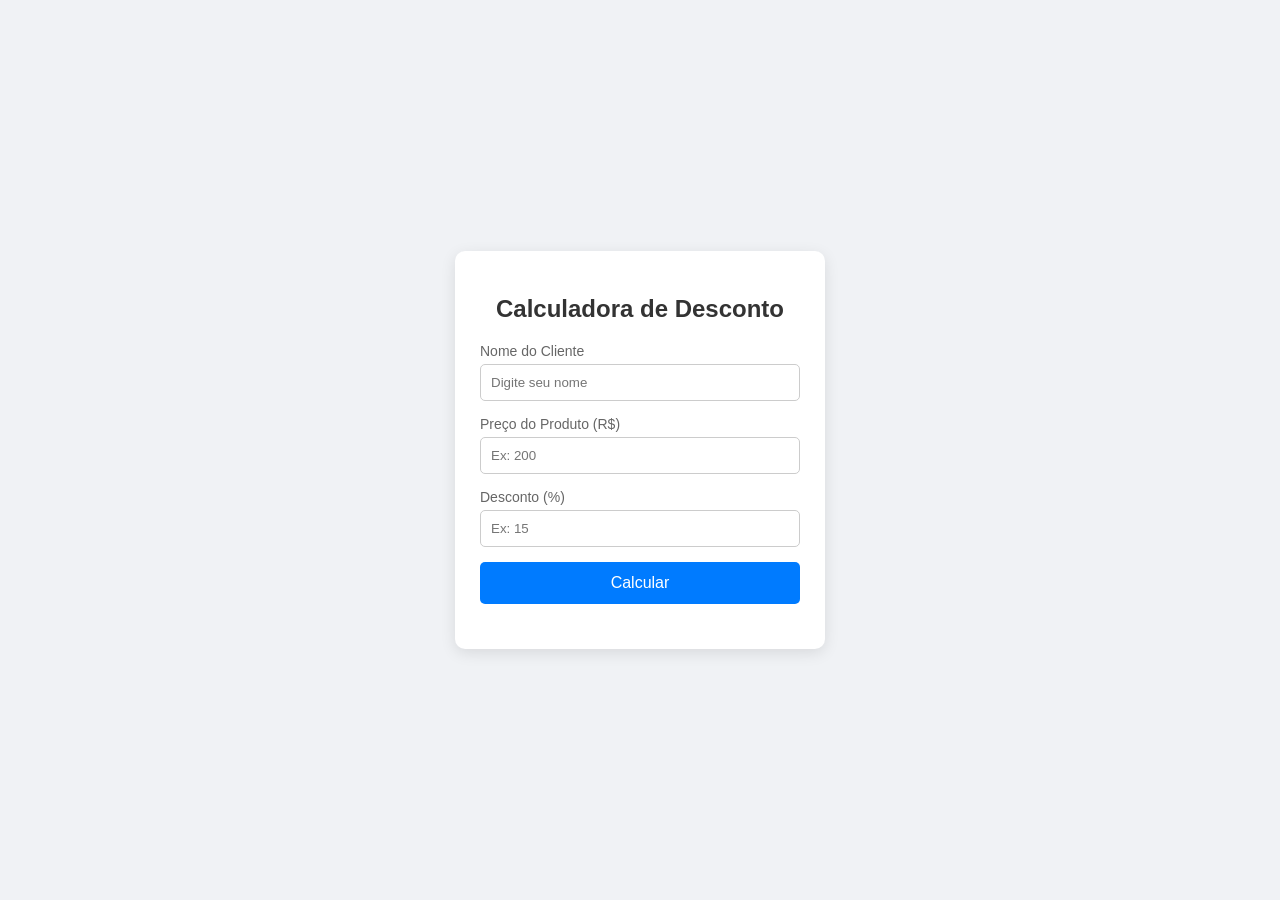
<file: modulo_03/index.html>
<!DOCTYPE html>
<html lang="pt-br">
<head>
    <meta charset="UTF-8">
    <meta name="viewport" content="width=device-width, initial-scale=1.0">
    <title>Calculadora de Desconto</title>
    <link rel="stylesheet" href="style.css">
</head>
<body>

    <div class="container">
        <h2>Calculadora de Desconto</h2>
        
        <label for="nome">Nome do Cliente</label>
        <input type="text" id="nome" placeholder="Digite seu nome">

        <label for="preco">Preço do Produto (R$)</label>
        <input type="number" id="preco" placeholder="Ex: 200">

        <label for="desconto">Desconto (%)</label>
        <input type="number" id="desconto" placeholder="Ex: 15">

        <button id="btnCalcular">Calcular</button>

        <div id="resultado"></div>
    </div>

    <!-- O nome do arquivo aqui deve ser idêntico ao arquivo JS -->
    <script src="script.js"></script>
</body>
</html>
</file>
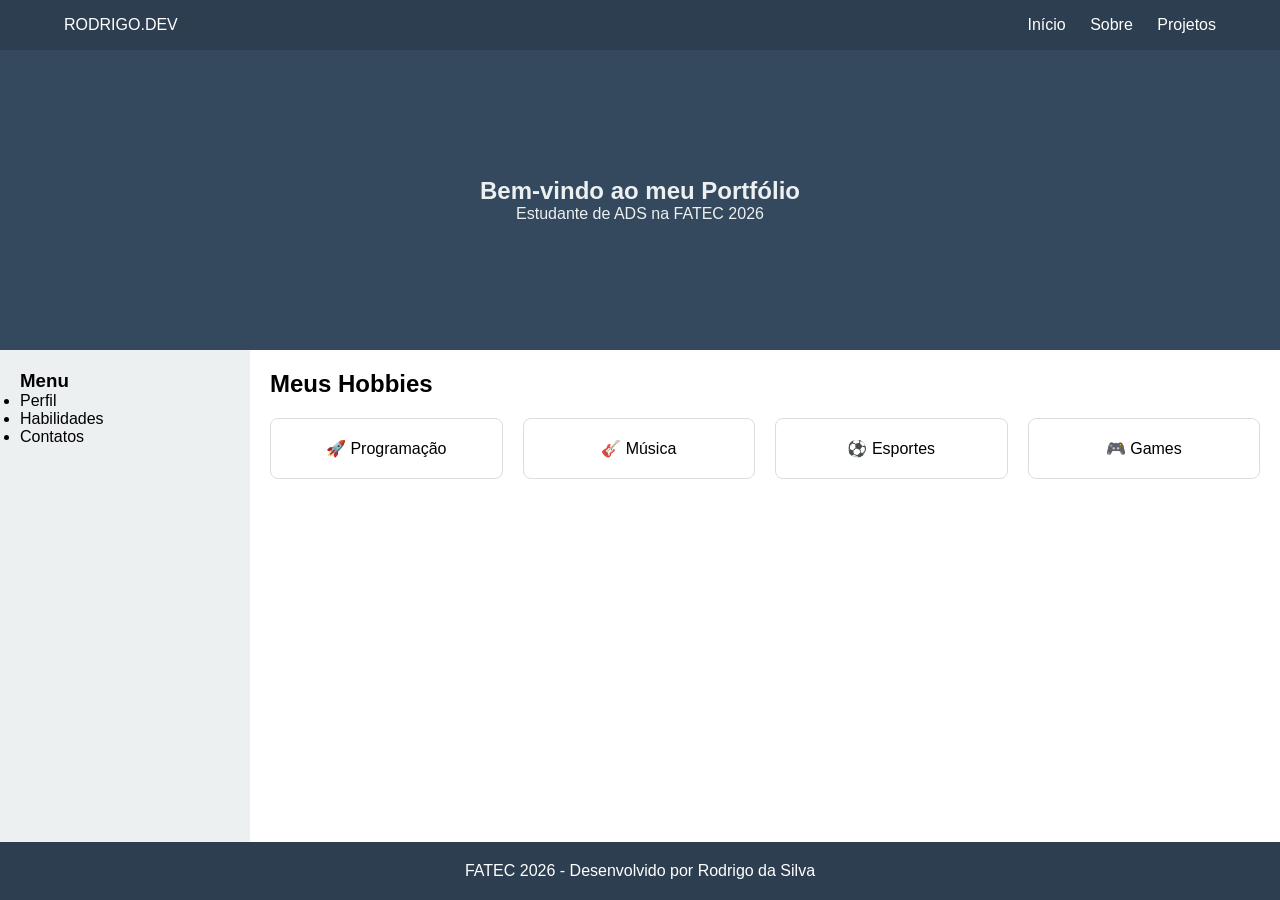
<file: modulo_01/aula6/index.html>
<!DOCTYPE html>
<html lang="pt-br">
<head>
    <meta charset="UTF-8">
    <meta name="viewport" content="width=device-width, initial-scale=1.0">
    <title>Layout Flexbox - Rodrigo</title>
    <link rel="stylesheet" href="css/style.css">
</head>
<body class="site-wrapper">

    <!-- Navbar com Space-Between -->
    <nav class="navbar">
        <div class="logo">RODRIGO.DEV</div>
        <div class="nav-links">
            <a href="#">Início</a>
            <a href="#">Sobre</a>
            <a href="#">Projetos</a>
        </div>
    </nav>

    <!-- Hero Section Centralizada -->
    <section class="hero">
        <h1>Bem-vindo ao meu Portfólio</h1>
        <p>Estudante de ADS na FATEC 2026</p>
    </section>

    <!-- Layout Sidebar + Conteúdo -->
    <div class="main-layout">
        <aside class="sidebar">
            <h3>Menu</h3>
            <ul>
                <li>Perfil</li>
                <li>Habilidades</li>
                <li>Contatos</li>
            </ul>
        </aside>

        <main class="content">
            <h2>Meus Hobbies</h2>
            <!-- Cards com Flex-Wrap e Gap -->
            <div class="card-container">
                <div class="card">🚀 Programação</div>
                <div class="card">🎸 Música</div>
                <div class="card">⚽ Esportes</div>
                <div class="card">🎮 Games</div>
            </div>
        </main>
    </div>

    <!-- Footer no final da página -->
    <footer class="footer">
        <p>FATEC 2026 - Desenvolvido por Rodrigo da Silva</p>
    </footer>

</body>
</html>
</file>
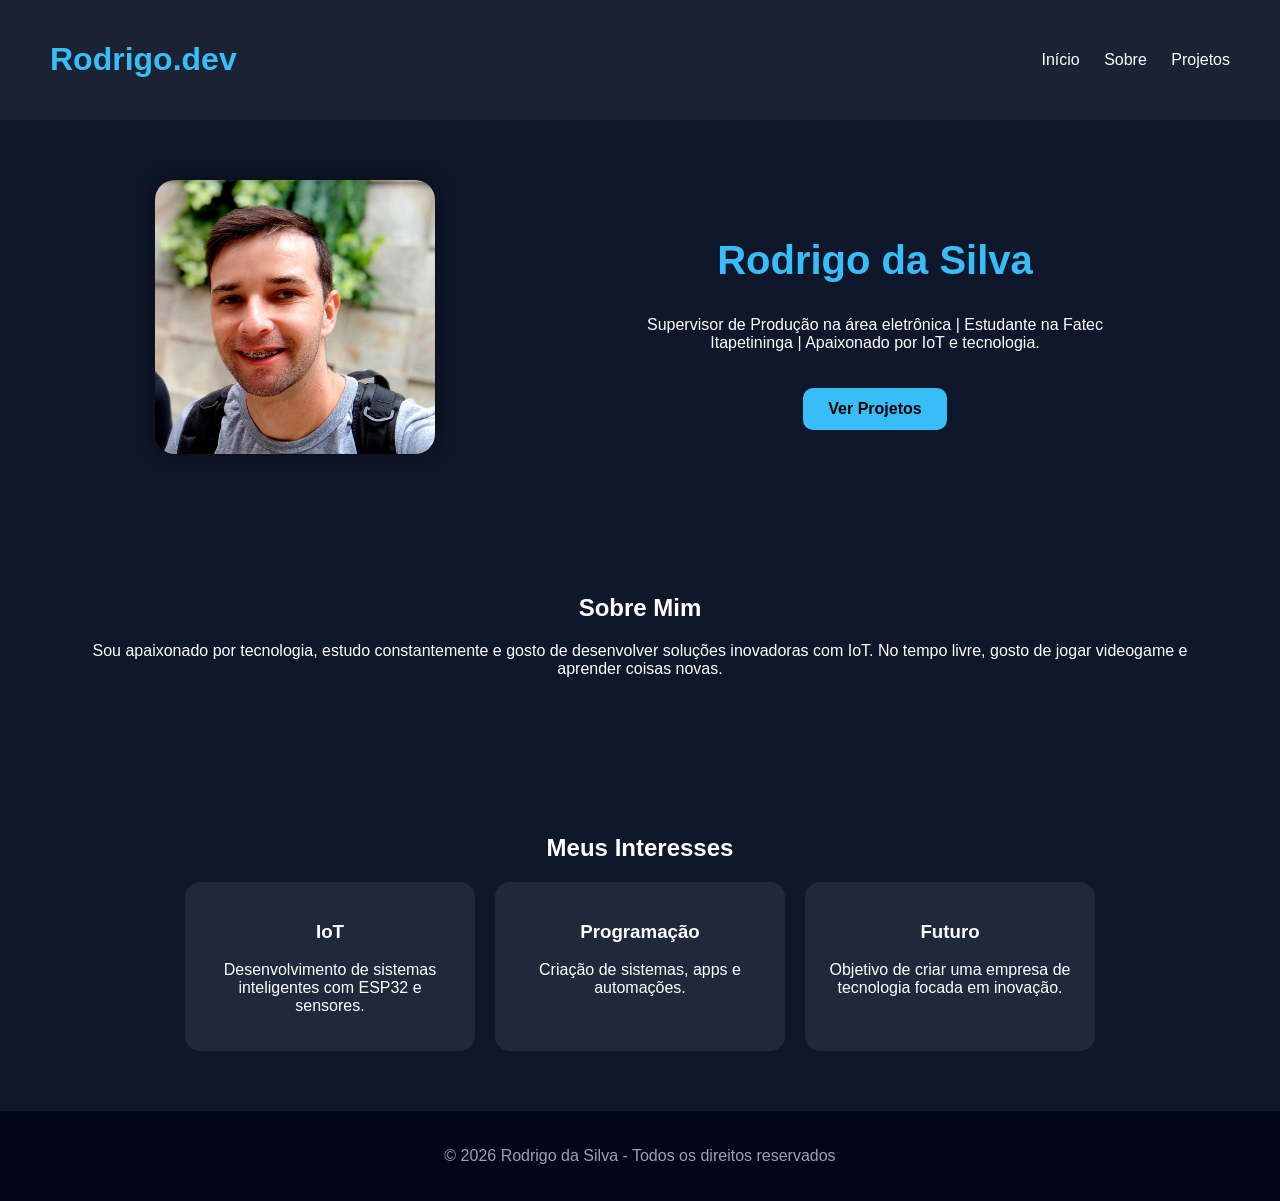
<file: modulo_01/exercicio_final/index.html>
<!DOCTYPE html><html lang="pt-br">
<head>
  <meta charset="UTF-8">
  <meta name="viewport" content="width=device-width, initial-scale=1.0">
  <title>Rodrigo da Silva | IoT & Tecnologia</title>
  <style>
    body {
      margin: 0;
      font-family: 'Segoe UI', Tahoma, Geneva, Verdana, sans-serif;
      background: #0f172a;
      color: white;
    }header {
  display: flex;
  justify-content: space-between;
  align-items: center;
  padding: 20px 50px;
  background: rgba(255,255,255,0.05);
  backdrop-filter: blur(10px);
}

header h1 {
  color: #38bdf8;
}

nav a {
  margin-left: 20px;
  text-decoration: none;
  color: white;
  transition: 0.3s;
}

nav a:hover {
  color: #38bdf8;
}

.hero {
  display: flex;
  align-items: center;
  justify-content: space-around;
  padding: 60px;
  flex-wrap: wrap;
}

.hero img {
  width: 280px;
  border-radius: 20px;
  box-shadow: 0 0 20px rgba(0,0,0,0.5);
}

.hero-text {
  max-width: 500px;
}

.hero-text h2 {
  font-size: 2.5em;
  color: #38bdf8;
}

.btn {
  display: inline-block;
  margin-top: 20px;
  padding: 12px 25px;
  background: #38bdf8;
  color: black;
  border-radius: 10px;
  text-decoration: none;
  font-weight: bold;
  transition: 0.3s;
}

.btn:hover {
  background: #0ea5e9;
}

section {
  padding: 60px;
  text-align: center;
}

.cards {
  display: flex;
  gap: 20px;
  justify-content: center;
  flex-wrap: wrap;
}

.card {
  background: #1e293b;
  padding: 20px;
  border-radius: 15px;
  width: 250px;
  transition: 0.3s;
}

.card:hover {
  transform: translateY(-10px);
}

footer {
  text-align: center;
  padding: 20px;
  background: #020617;
  color: #94a3b8;
}

  </style>
</head>
<body><header>
  <h1>Rodrigo.dev</h1>
  <nav>
    <a href="#">Início</a>
    <a href="#sobre">Sobre</a>
    <a href="#projetos">Projetos</a>
  </nav>
</header><section class="hero">
  <img src="img/foto.jpeg" alt="Rodrigo">
  <div class="hero-text">
    <h2>Rodrigo da Silva</h2>
    <p>Supervisor de Produção na área eletrônica | Estudante na Fatec Itapetininga | Apaixonado por IoT e tecnologia.</p>
    <a href="#projetos" class="btn">Ver Projetos</a>
  </div>
</section><section id="sobre">
  <h2>Sobre Mim</h2>
  <p>Sou apaixonado por tecnologia, estudo constantemente e gosto de desenvolver soluções inovadoras com IoT. No tempo livre, gosto de jogar videogame e aprender coisas novas.</p>
</section><section id="projetos">
  <h2>Meus Interesses</h2>
  <div class="cards">
    <div class="card">
      <h3>IoT</h3>
      <p>Desenvolvimento de sistemas inteligentes com ESP32 e sensores.</p>
    </div>
    <div class="card">
      <h3>Programação</h3>
      <p>Criação de sistemas, apps e automações.</p>
    </div>
    <div class="card">
      <h3>Futuro</h3>
      <p>Objetivo de criar uma empresa de tecnologia focada em inovação.</p>
    </div>
  </div>
</section><footer>
  <p>© 2026 Rodrigo da Silva - Todos os direitos reservados</p>
</footer></body>
</html>
</file>
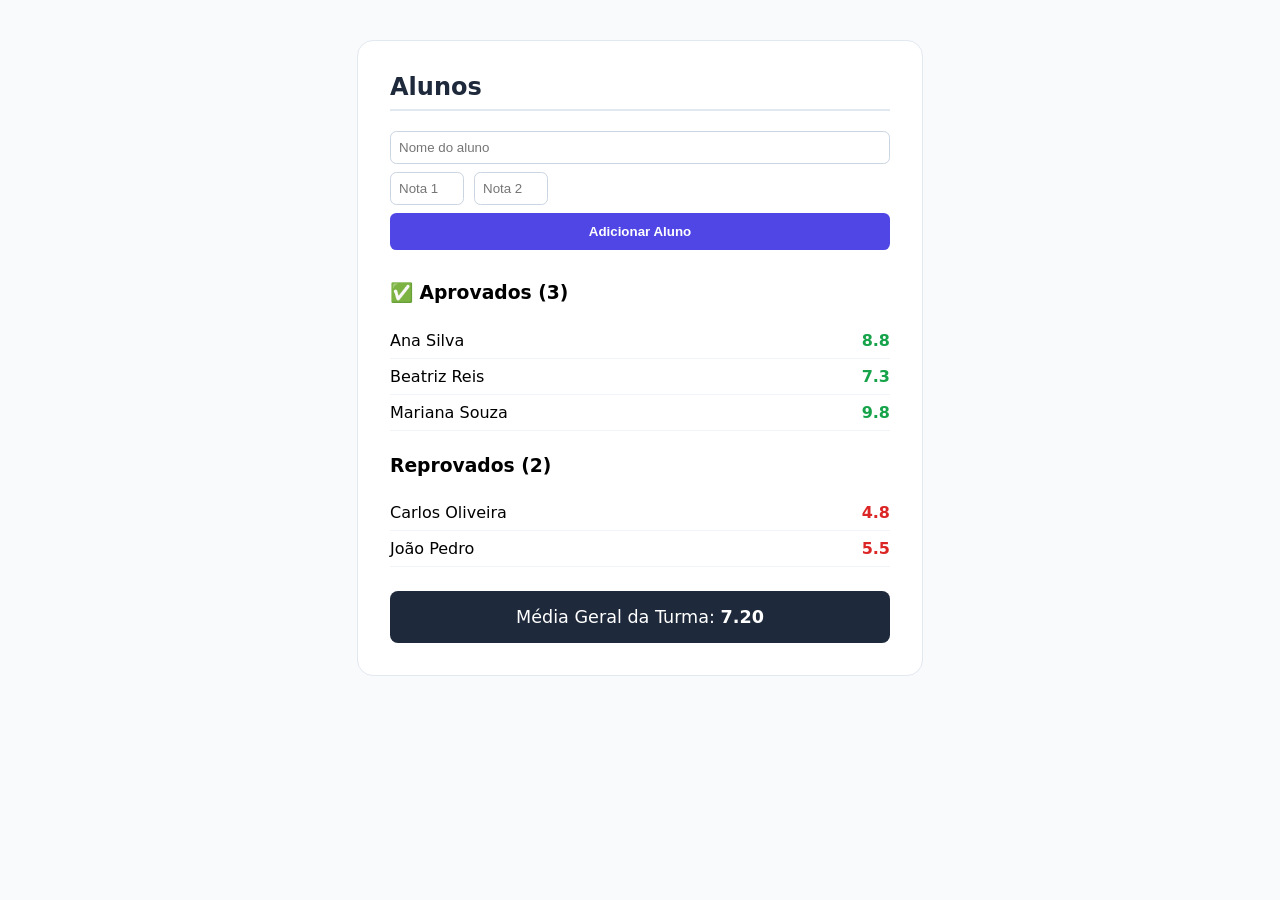
<file: modulo_03/gerenciador _aluno/index.html>
<!DOCTYPE html>
<html lang="pt-br">
<head>
    <meta charset="UTF-8">
    <meta name="viewport" content="width=device-width, initial-scale=1.0">
    <title>Gerenciador de Alunos Pro</title>
    <style>
        :root {
            --primary: #4f46e5;
            --success: #16a34a;
            --danger: #dc2626;
            --bg: #f8fafc;
        }

        body { font-family: system-ui, -apple-system, sans-serif; background: var(--bg); display: flex; justify-content: center; padding: 2rem; }
        
        .card { background: white; padding: 2rem; border-radius: 1rem; shadow: 0 10px 15px -3px rgba(0,0,0,0.1); width: 100%; max-width: 500px; border: 1px solid #e2e8f0; }
        
        h2 { color: #1e293b; margin-top: 0; border-bottom: 2px solid #e2e8f0; padding-bottom: 0.5rem; }

        .form-group { display: grid; gap: 0.5rem; margin-bottom: 1.5rem; }
        input { padding: 0.5rem; border: 1px solid #cbd5e1; border-radius: 0.4rem; }
        
        button { background: var(--primary); color: white; border: none; padding: 0.7rem; border-radius: 0.4rem; cursor: pointer; font-weight: bold; }
        button:hover { opacity: 0.9; }

        .stats { margin-top: 2rem; }
        .student-item { display: flex; justify-content: space-between; padding: 0.5rem 0; border-bottom: 1px solid #f1f5f9; }
        
        .badge-aprovado { color: var(--success); font-weight: 600; }
        .badge-reprovado { color: var(--danger); font-weight: 600; }
        
        .footer-total { margin-top: 1.5rem; background: #1e293b; color: white; padding: 1rem; border-radius: 0.5rem; text-align: center; font-size: 1.1rem; }
    </style>
</head>
<body>

<div class="card">
    <h2> Alunos</h2>
    
    <!-- Entrada de Dados -->
    <div class="form-group">
        <input type="text" id="nome" placeholder="Nome do aluno">
        <div style="display: flex; gap: 10px;">
            <input type="number" id="n1" placeholder="Nota 1" step="0.1" min="0" max="10">
            <input type="number" id="n2" placeholder="Nota 2" step="0.1" min="0" max="10">
        </div>
        <button onclick="adicionarAluno()">Adicionar Aluno</button>
    </div>

    <div id="relatorio"></div>
</div>

<script>
    // 1. Estado Inicial (Array de Objetos)
    let alunos = [
        { nome: "Ana Silva", nota1: 8.5, nota2: 9.0 },
        { nome: "Carlos Oliveira", nota1: 4.0, nota2: 5.5 },
        { nome: "Beatriz Reis", nota1: 7.0, nota2: 7.5 },
        { nome: "João Pedro", nota1: 5.0, nota2: 6.0 },
        { nome: "Mariana Souza", nota1: 9.5, nota2: 10 }
    ];

    // 2. Função calcularMedia
    const calcularMedia = (n1, n2) => (n1 + n2) / 2;

    function atualizarInterface() {
        // 3. MAP: Adiciona propriedade média
        const alunosProcessados = alunos.map(a => ({
            ...a,
            media: calcularMedia(a.nota1, a.nota2)
        }));

        // 4. FILTER: Separa os grupos
        const aprovados = alunosProcessados.filter(a => a.media >= 6);
        const reprovados = alunosProcessados.filter(a => a.media < 6);

        // 5. REDUCE: Cálculo da média geral
        const somaMedias = alunosProcessados.reduce((acc, a) => acc + a.media, 0);
        const mediaGeral = alunosProcessados.length ? (somaMedias / alunosProcessados.length) : 0;

        // 6. Template Literals e Exibição
        const relatorioHTML = `
            <div class="stats">
                <h3>✅ Aprovados (${aprovados.length})</h3>
                ${aprovados.map(a => `
                    <div class="student-item">
                        <span>${a.nome}</span>
                        <span class="badge-aprovado">${a.media.toFixed(1)}</span>
                    </div>
                `).join('')}

                <h3 style="margin-top:1.5rem"> Reprovados (${reprovados.length})</h3>
                ${reprovados.map(a => `
                    <div class="student-item">
                        <span>${a.nome}</span>
                        <span class="badge-reprovado">${a.media.toFixed(1)}</span>
                    </div>
                `).join('')}
            </div>

            <div class="footer-total">
                Média Geral da Turma: <strong>${mediaGeral.toFixed(2)}</strong>
            </div>
        `;

        document.getElementById('relatorio').innerHTML = relatorioHTML;
        
        // Log no console conforme solicitado
        console.clear();
        console.log("--- DADOS PROCESSADOS ---");
        console.table(alunosProcessados);
        console.log(`Média Geral: ${mediaGeral.toFixed(2)}`);
    }

    function adicionarAluno() {
        const nome = document.getElementById('nome').value;
        const n1 = parseFloat(document.getElementById('n1').value);
        const n2 = parseFloat(document.getElementById('n2').value);

        if (nome && !isNaN(n1) && !isNaN(n2)) {
            alunos.push({ nome, nota1: n1, nota2: n2 });
            atualizarInterface();
            
            // Limpar campos
            document.getElementById('nome').value = '';
            document.getElementById('n1').value = '';
            document.getElementById('n2').value = '';
        } else {
            alert("Preencha todos os campos corretamente!");
        }
    }

    // Inicializa a tela
    atualizarInterface();
</script>

</body>
</html>
</file>
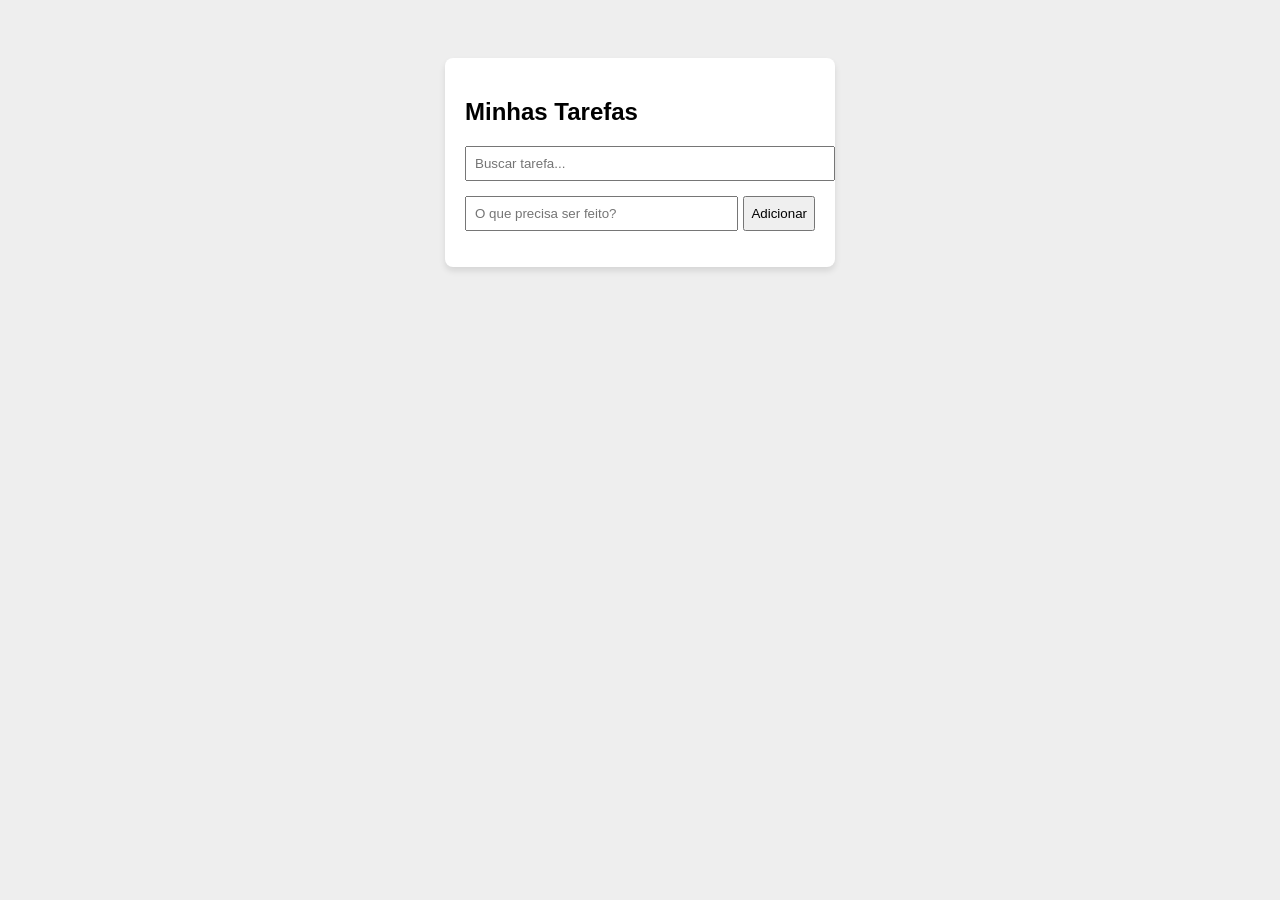
<file: modulo_03/Lista de tarefas interativa/index.html>
<!DOCTYPE html>
<html lang="pt-br">
<head>
    <meta charset="UTF-8">
    <meta name="viewport" content="width=device-width, initial-scale=1.0">
    <title>Lista de Tarefas Pro</title>
    <link rel="stylesheet" href="style.css">
</head>
<body>

    <div class="app">
        <h2>Minhas Tarefas</h2>
        
        <input type="text" id="busca" placeholder="Buscar tarefa...">

        <form id="todo-form">
            <input type="text" id="nova-tarefa" placeholder="O que precisa ser feito?" required>
            <button type="submit">Adicionar</button>
        </form>

        <ul id="lista-tarefas"></ul>
    </div>

    <script src="script.js"></script>
</body>
</html>
</file>
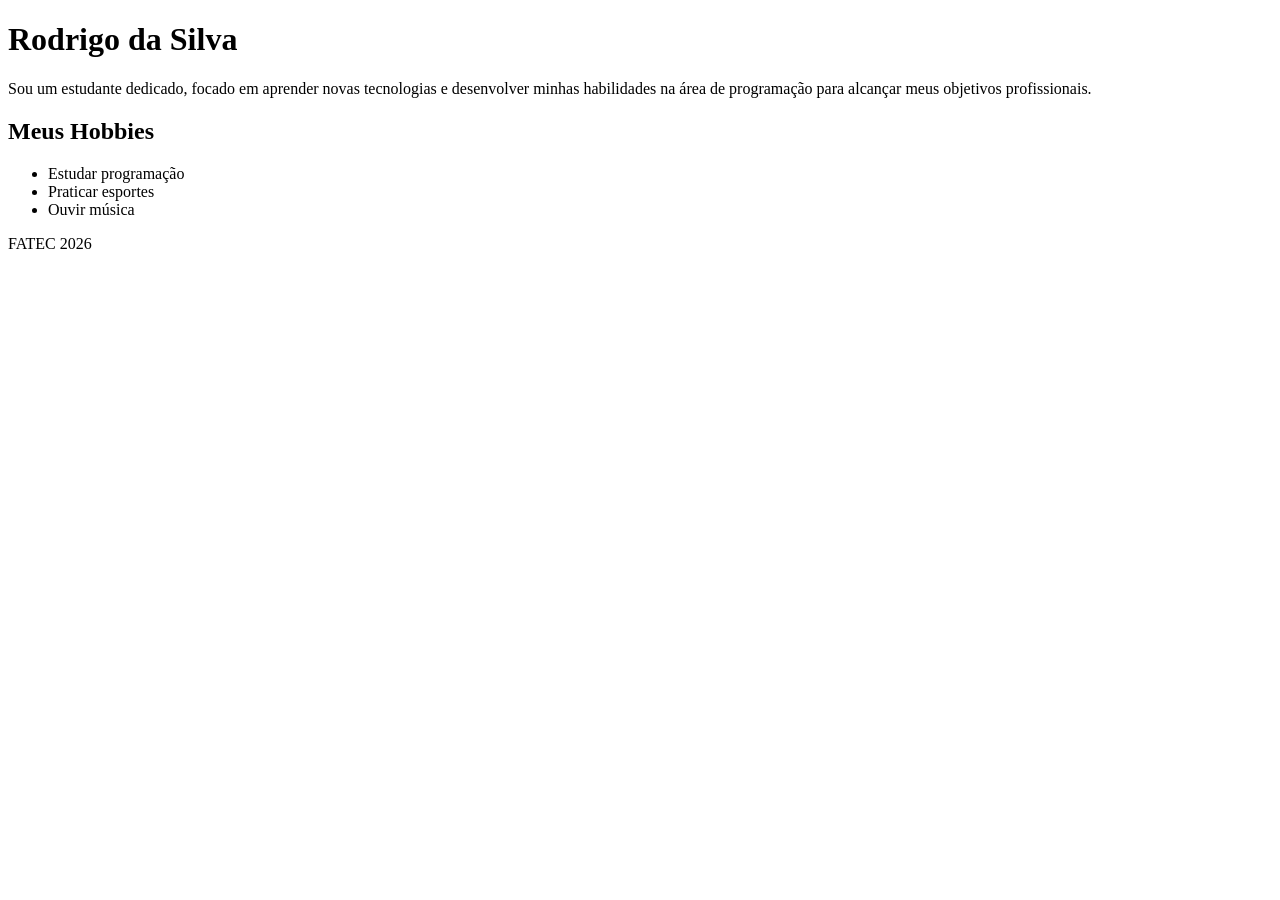
<file: modulo_01/aula_01.html>
<!DOCTYPE html>
<html lang="pt-br">
<head>
    <meta charset="UTF-8">
    <meta name="viewport" content="width=device-width, initial-scale=1.0">
    <title>Perfil de Rodrigo da Silva</title>
</head>
<body>

    <header>
        <h1>Rodrigo da Silva</h1>
    </header>

    <main>
        <p>Sou um estudante dedicado, focado em aprender novas tecnologias e desenvolver minhas habilidades na área de programação para alcançar meus objetivos profissionais.</p>
        
        <h2>Meus Hobbies</h2>
        <ul>
            <li>Estudar programação</li>
            <li>Praticar esportes</li>
            <li>Ouvir música</li>
        </ul>
    </main>

    <footer>
        <p>FATEC 2026</p>
    </footer>

</body>
</html>
</file>
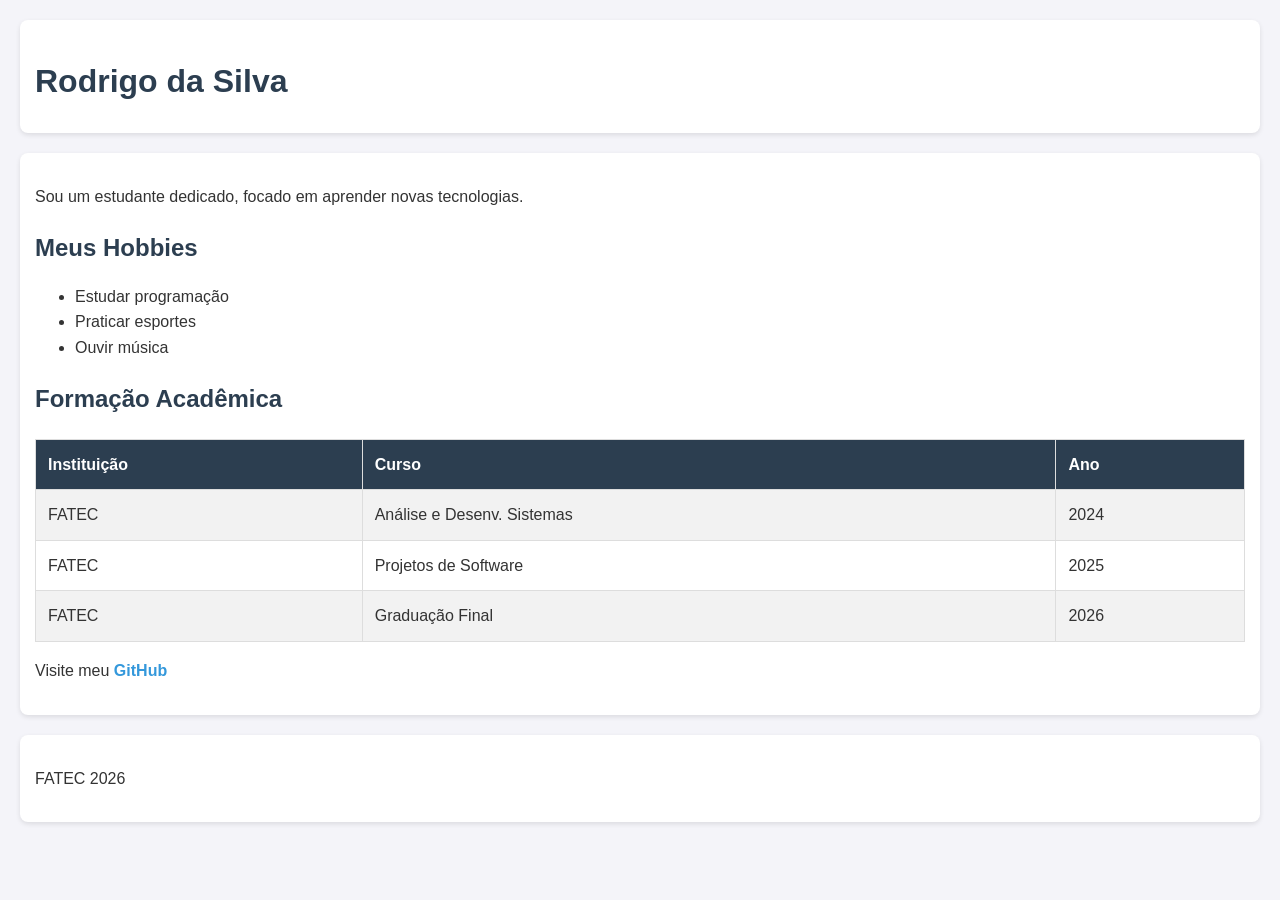
<file: modulo_01/aula4/aula_04.html>
<!DOCTYPE html>
<html lang="pt-br">
<head>
    <meta charset="UTF-8">
    <meta name="viewport" content="width=device-width, initial-scale=1.0">
    <title>Perfil de Rodrigo da Silva</title>
    <!-- Vinculando o arquivo CSS -->
    <link rel="stylesheet" href="css/style.css">
</head>
<body>

    <header>
        <h1>Rodrigo da Silva</h1>
    </header>

    <main>
        <p>Sou um estudante dedicado, focado em aprender novas tecnologias.</p>
        
        <h2>Meus Hobbies</h2>
        <ul>
            <li>Estudar programação</li>
            <li>Praticar esportes</li>
            <li>Ouvir música</li>
        </ul>

        <h2>Formação Acadêmica</h2>
        <table>
            <tr>
                <th>Instituição</th>
                <th>Curso</th>
                <th>Ano</th>
            </tr>
            <tr>
                <td>FATEC</td>
                <td>Análise e Desenv. Sistemas</td>
                <td>2024</td>
            </tr>
            <tr>
                <td>FATEC</td>
                <td>Projetos de Software</td>
                <td>2025</td>
            </tr>
            <tr>
                <td>FATEC</td>
                <td>Graduação Final</td>
                <td>2026</td>
            </tr>
        </table>

        <p>Visite meu <a href="#">GitHub</a></p>
    </main>

    <footer>
        <p>FATEC 2026</p>
    </footer>

</body>
</html>
</file>
<file: modulo_03/style.css>
body {
    font-family: sans-serif;
    background-color: #f0f2f5;
    display: flex;
    justify-content: center;
    align-items: center;
    height: 100vh;
    margin: 0;
}

.container {
    background: white;
    padding: 25px;
    border-radius: 10px;
    box-shadow: 0 4px 15px rgba(0,0,0,0.1);
    width: 320px;
}

h2 {
    text-align: center;
    color: #333;
    margin-bottom: 20px;
}

label {
    display: block;
    margin-bottom: 5px;
    font-size: 14px;
    color: #666;
}

input {
    width: 100%;
    padding: 10px;
    margin-bottom: 15px;
    border: 1px solid #ccc;
    border-radius: 5px;
    box-sizing: border-box;
}

button {
    width: 100%;
    padding: 12px;
    background-color: #007bff;
    color: white;
    border: none;
    border-radius: 5px;
    cursor: pointer;
    font-size: 16px;
}

button:hover {
    background-color: #0056b3;
}

#resultado {
    margin-top: 20px;
    line-height: 1.5;
    color: #444;
}

.sucesso { color: #28a745; font-weight: bold; }
.erro { color: #dc3545; font-weight: bold; }
</file>
<file: modulo_01/aula6/css/style.css>
* {
    box-sizing: border-box;
    margin: 0;
    padding: 0;
}

/* Garante o footer no final com Flex Direction Column */
.site-wrapper {
    display: flex;
    flex-direction: column;
    min-height: 100vh;
    font-family: Arial, sans-serif;
}

/* Navbar com Logo e Links */
.navbar {
    display: flex;
    justify-content: space-between;
    align-items: center;
    padding: 1rem 5%;
    background: #2c3e50;
    color: white;
}

.nav-links a {
    color: white;
    margin-left: 20px;
    text-decoration: none;
}

/* Hero Section Centralizada */
.hero {
    display: flex;
    flex-direction: column;
    justify-content: center;
    align-items: center;
    height: 300px;
    background: #34495e;
    color: #ecf0f1;
    text-align: center;
}

/* Layout Sidebar + Conteúdo */
.main-layout {
    display: flex;
    flex: 1; /* Ocupa o espaço restante entre hero e footer */
}

.sidebar {
    flex: 0 0 250px; /* Largura fixa de 250px */
    background: #ecf0f1;
    padding: 20px;
}

.content {
    flex: 1; /* Ocupa todo o espaço disponível */
    padding: 20px;
}

/* Seção de Cards com Flex Wrap */
.card-container {
    display: flex;
    flex-wrap: wrap; /* Quebra linha se necessário */
    gap: 20px; /* Espaço entre os cards */
    margin-top: 20px;
}

.card {
    flex: 1 1 200px; /* Cresce, encolhe e tem base de 200px */
    padding: 20px;
    background: #fff;
    border: 1px solid #ddd;
    border-radius: 8px;
    text-align: center;
}

/* Estilo do Footer */
.footer {
    padding: 20px;
    background: #2c3e50;
    color: white;
    text-align: center;
}
</file>
<file: modulo_03/Lista de tarefas interativa/style.css>
body { font-family: sans-serif; display: flex; justify-content: center; padding: 50px; background: #eee; }
.app { background: white; padding: 20px; border-radius: 8px; width: 350px; box-shadow: 0 4px 6px rgba(0,0,0,0.1); }

#busca, #todo-form { margin-bottom: 15px; display: flex; gap: 5px; }
#busca, #nova-tarefa { width: 100%; padding: 8px; }

ul { list-style: none; padding: 0; }
li { 
    padding: 10px; border-bottom: 1px solid #ddd; 
    display: flex; justify-content: space-between; align-items: center; cursor: pointer;
}

.concluida { text-decoration: line-through; color: #888; }
.btn-remover { background: #ff4d4d; color: white; border: none; padding: 5px 8px; border-radius: 4px; cursor: pointer; }
.escondido { display: none !important; }
</file>
<file: modulo_01/aula4/css/style.css>
/* Definição de fonte e margens globais */
body {
    font-family: 'Segoe UI', Tahoma, Geneva, Verdana, sans-serif;
    line-height: 1.6;
    margin: 0;
    padding: 20px;
    background-color: #f4f4f9;
    color: #333;
}

/* Estilo dos títulos */
h1, h2 {
    color: #2c3e50;
    margin-bottom: 10px;
}

/* Estilo dos links e efeito hover */
a {
    color: #3498db;
    text-decoration: none;
    font-weight: bold;
    transition: 0.3s;
}

a:hover {
    color: #e74c3c;
    text-decoration: underline;
}

/* Espaçamentos (Padding e Margin) */
header, main, footer {
    padding: 15px;
    margin-bottom: 20px;
    background: white;
    border-radius: 8px;
    box-shadow: 0 2px 5px rgba(0,0,0,0.1);
}

/* Estilização da Tabela */
table {
    width: 100%;
    border-collapse: collapse;
    margin-top: 20px;
}

th, td {
    border: 1px solid #ddd;
    padding: 12px;
    text-align: left;
}

th {
    background-color: #2c3e50;
    color: white;
}

/* Cores alternadas nas linhas da tabela (Zebra) */
tr:nth-child(even) {
    background-color: #f2f2f2;
}

/* Efeito de destaque ao passar o mouse na linha */
tr:hover {
    background-color: #e1f5fe;
}
</file>
